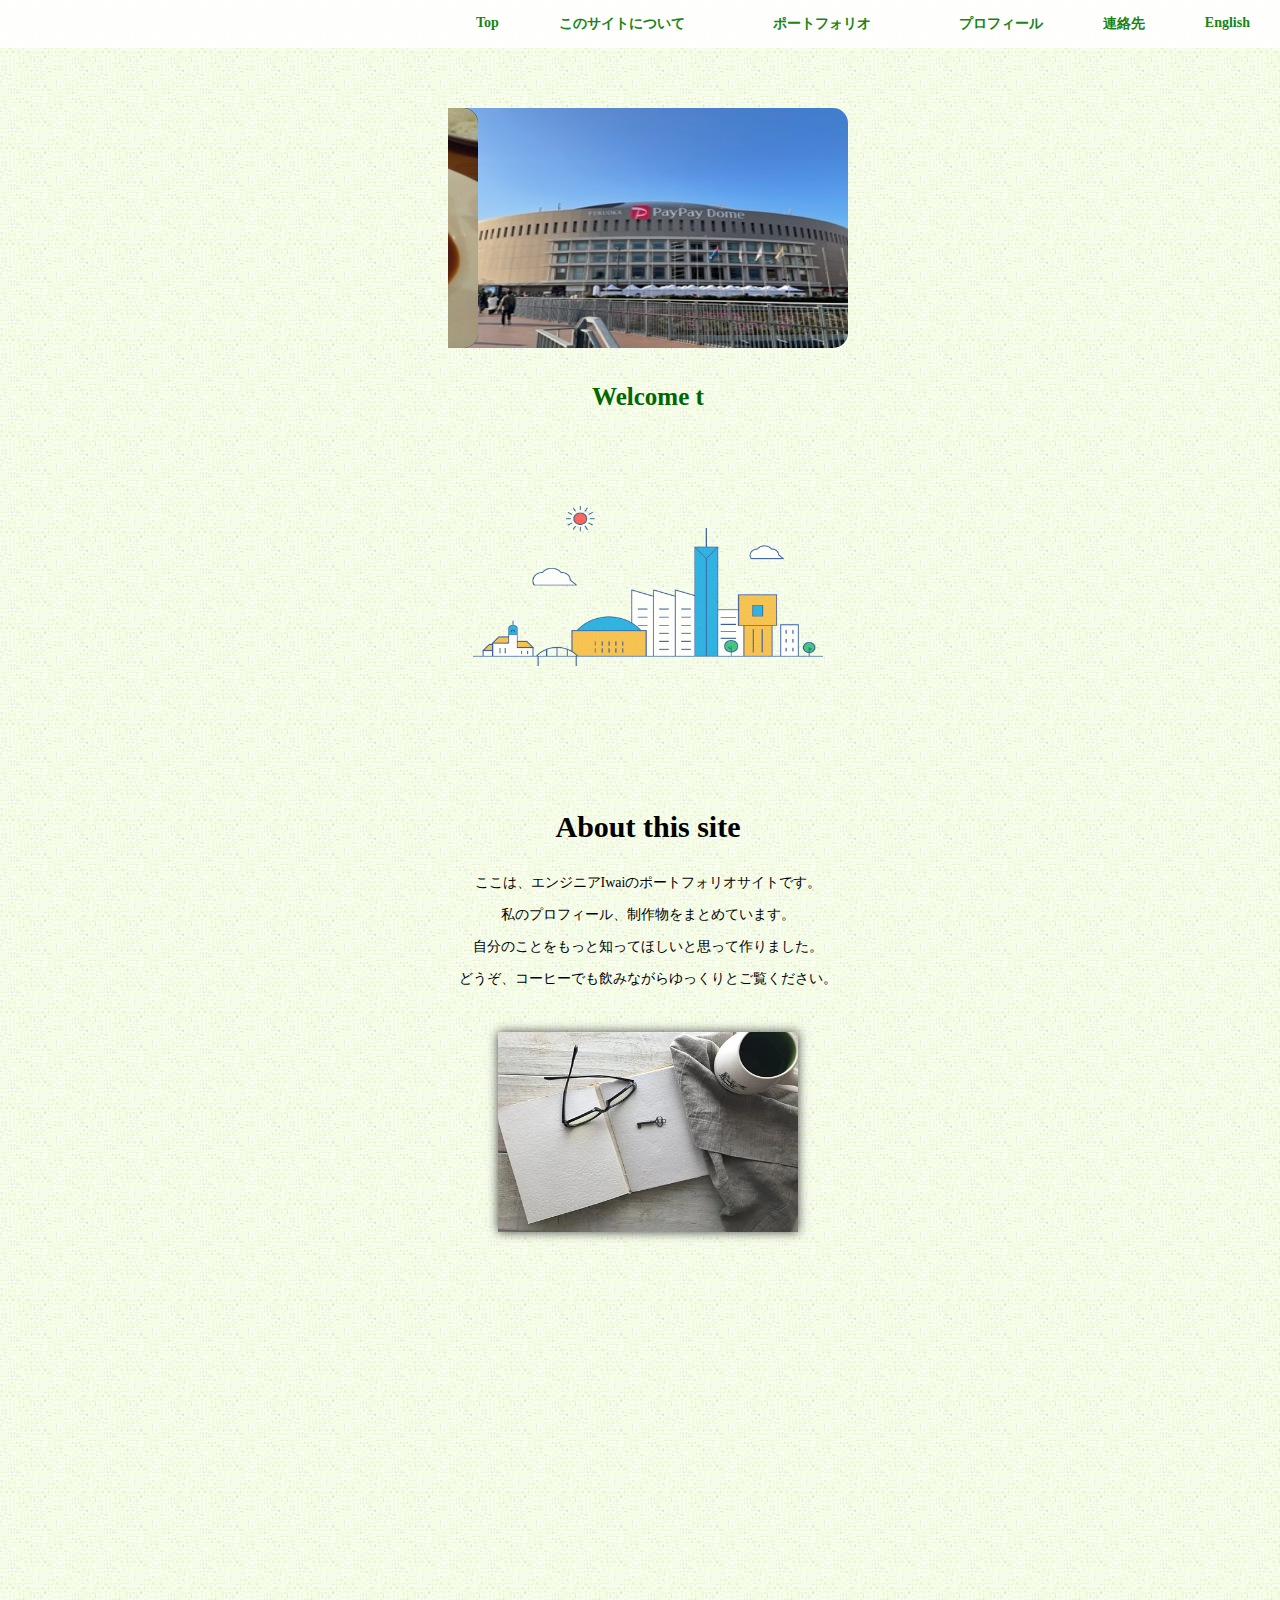
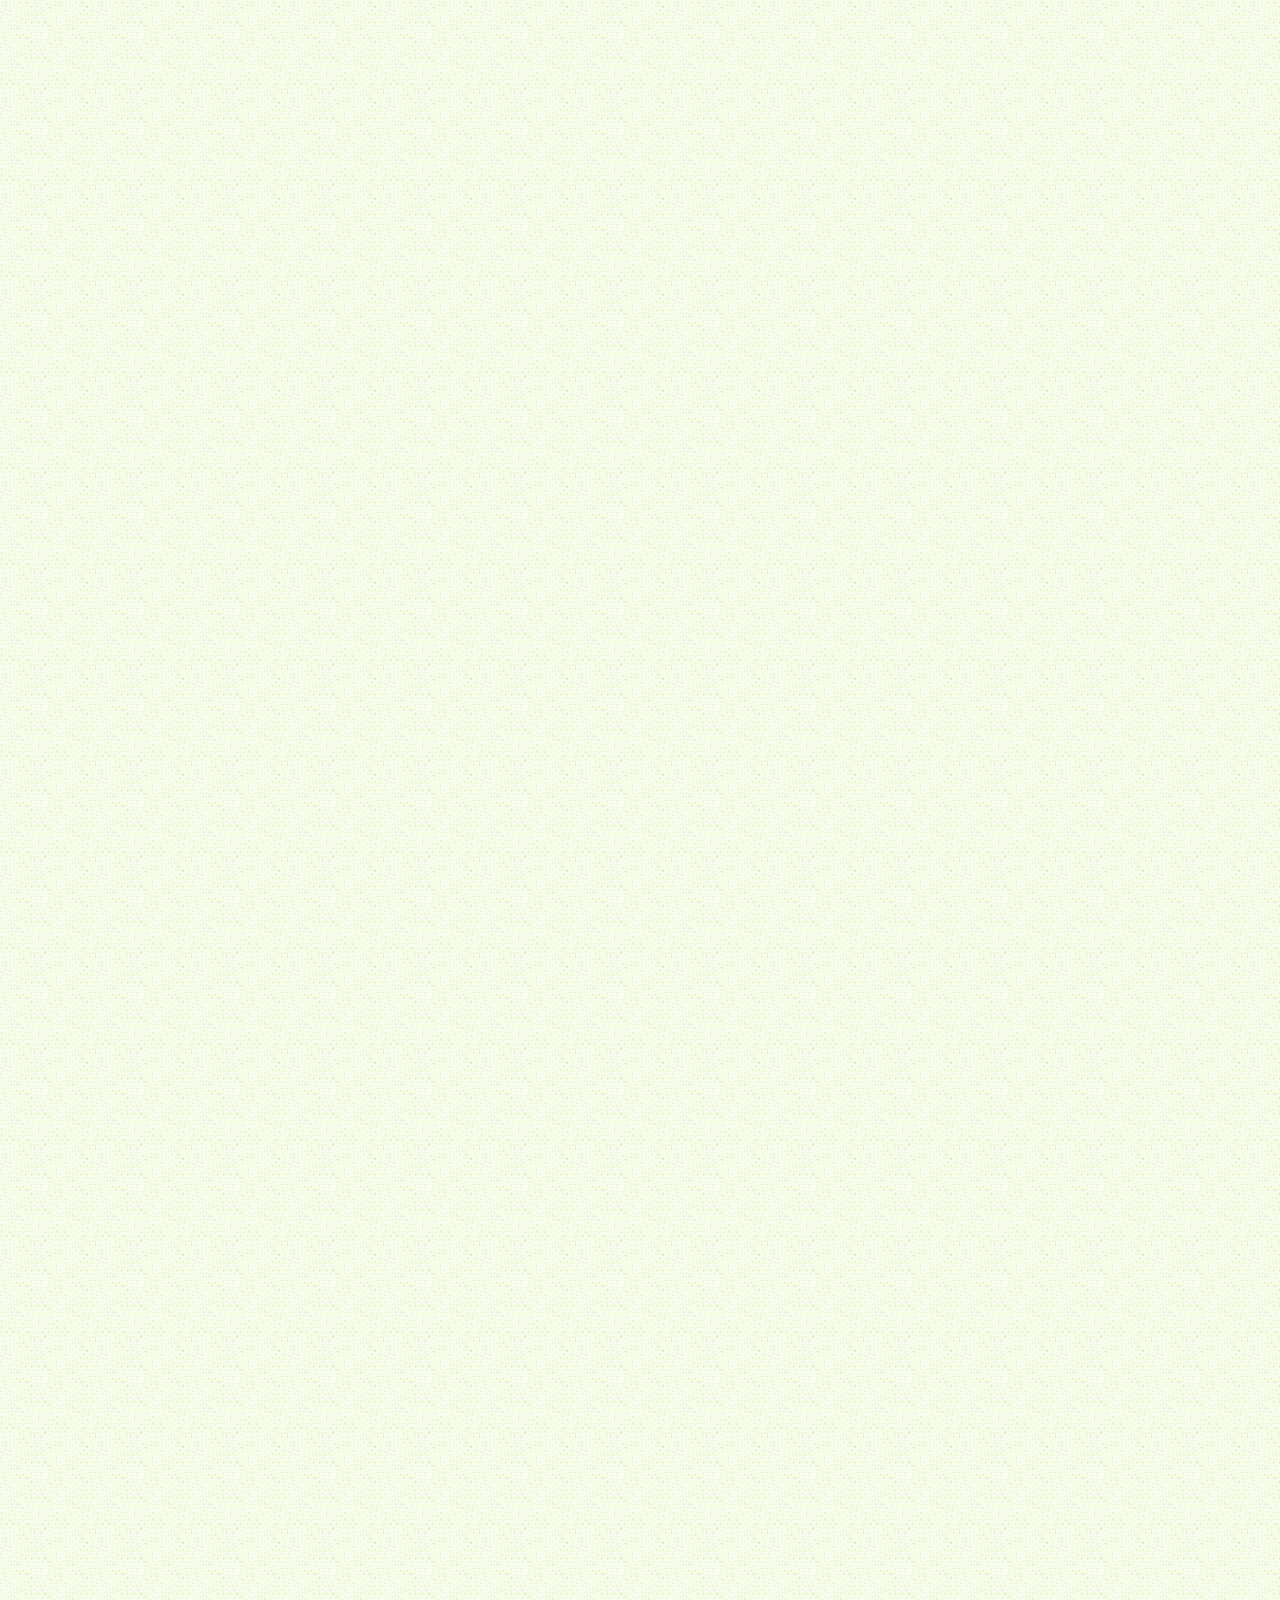
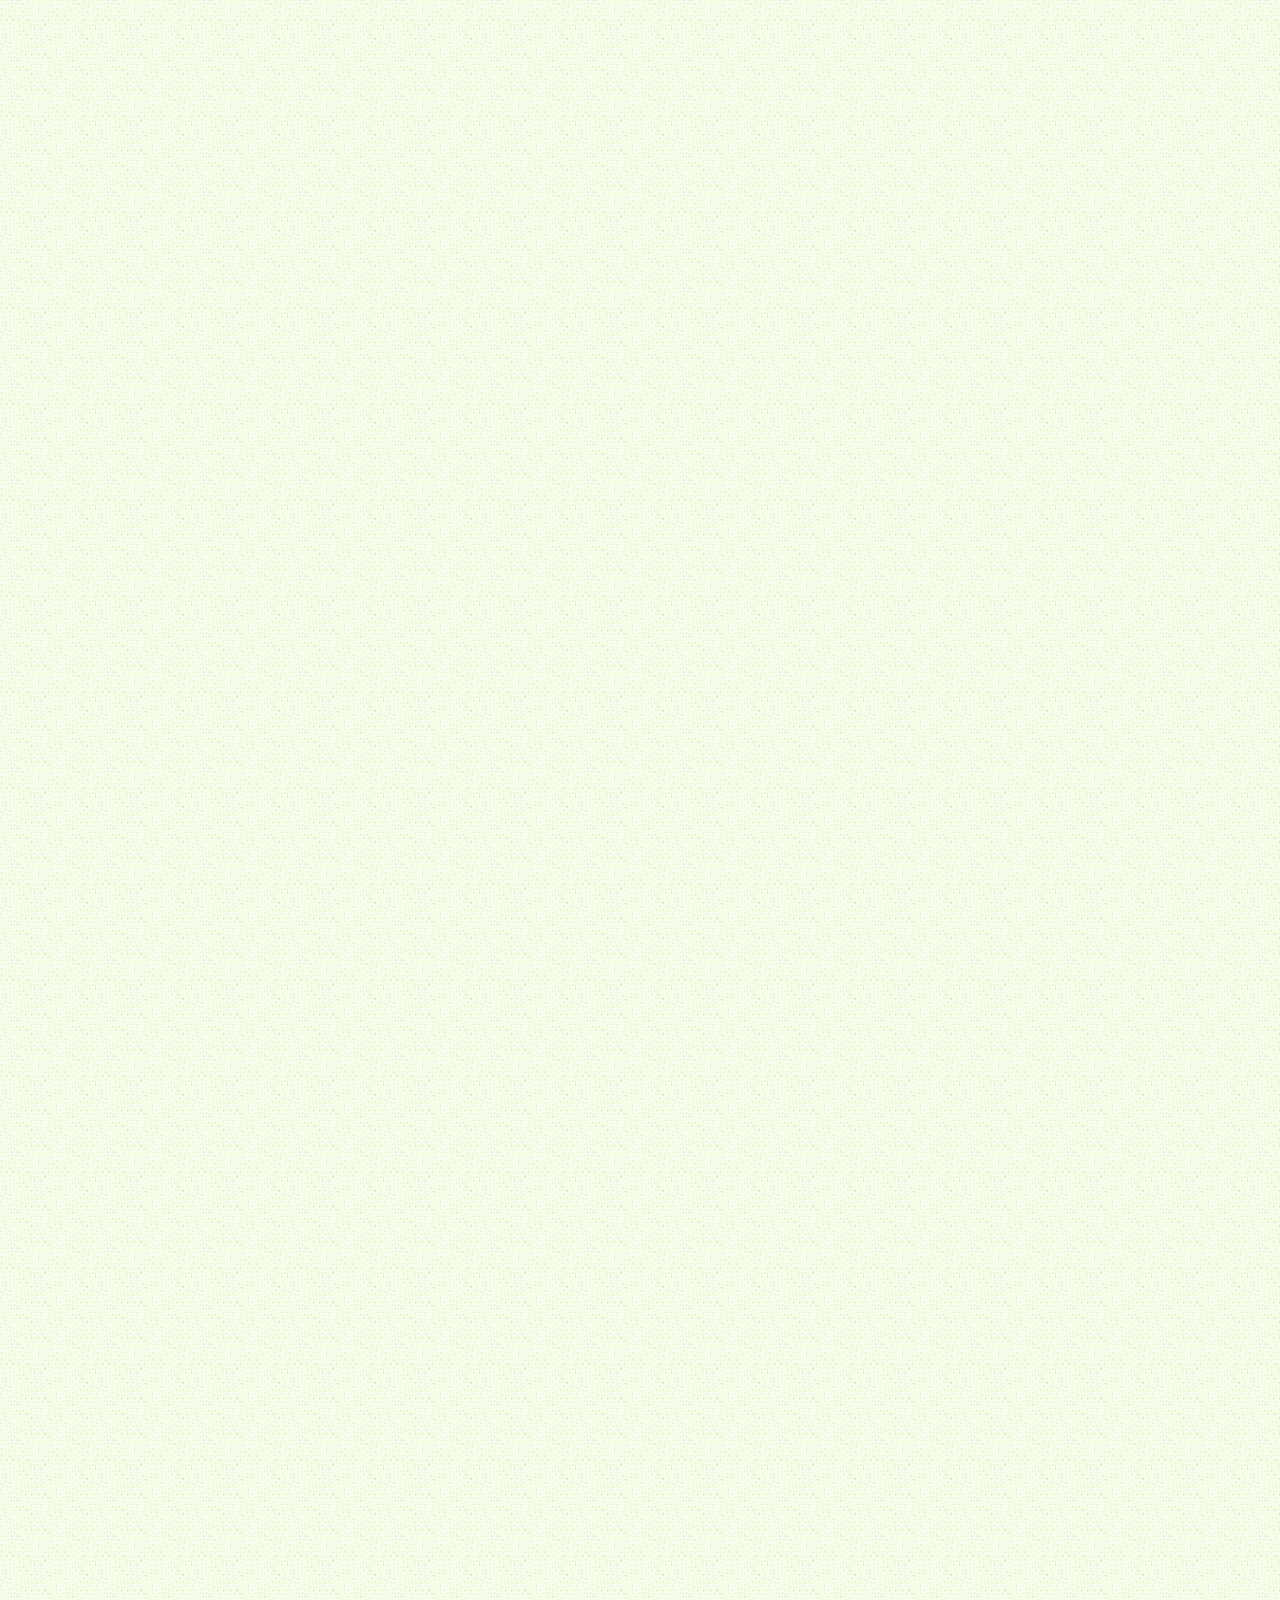
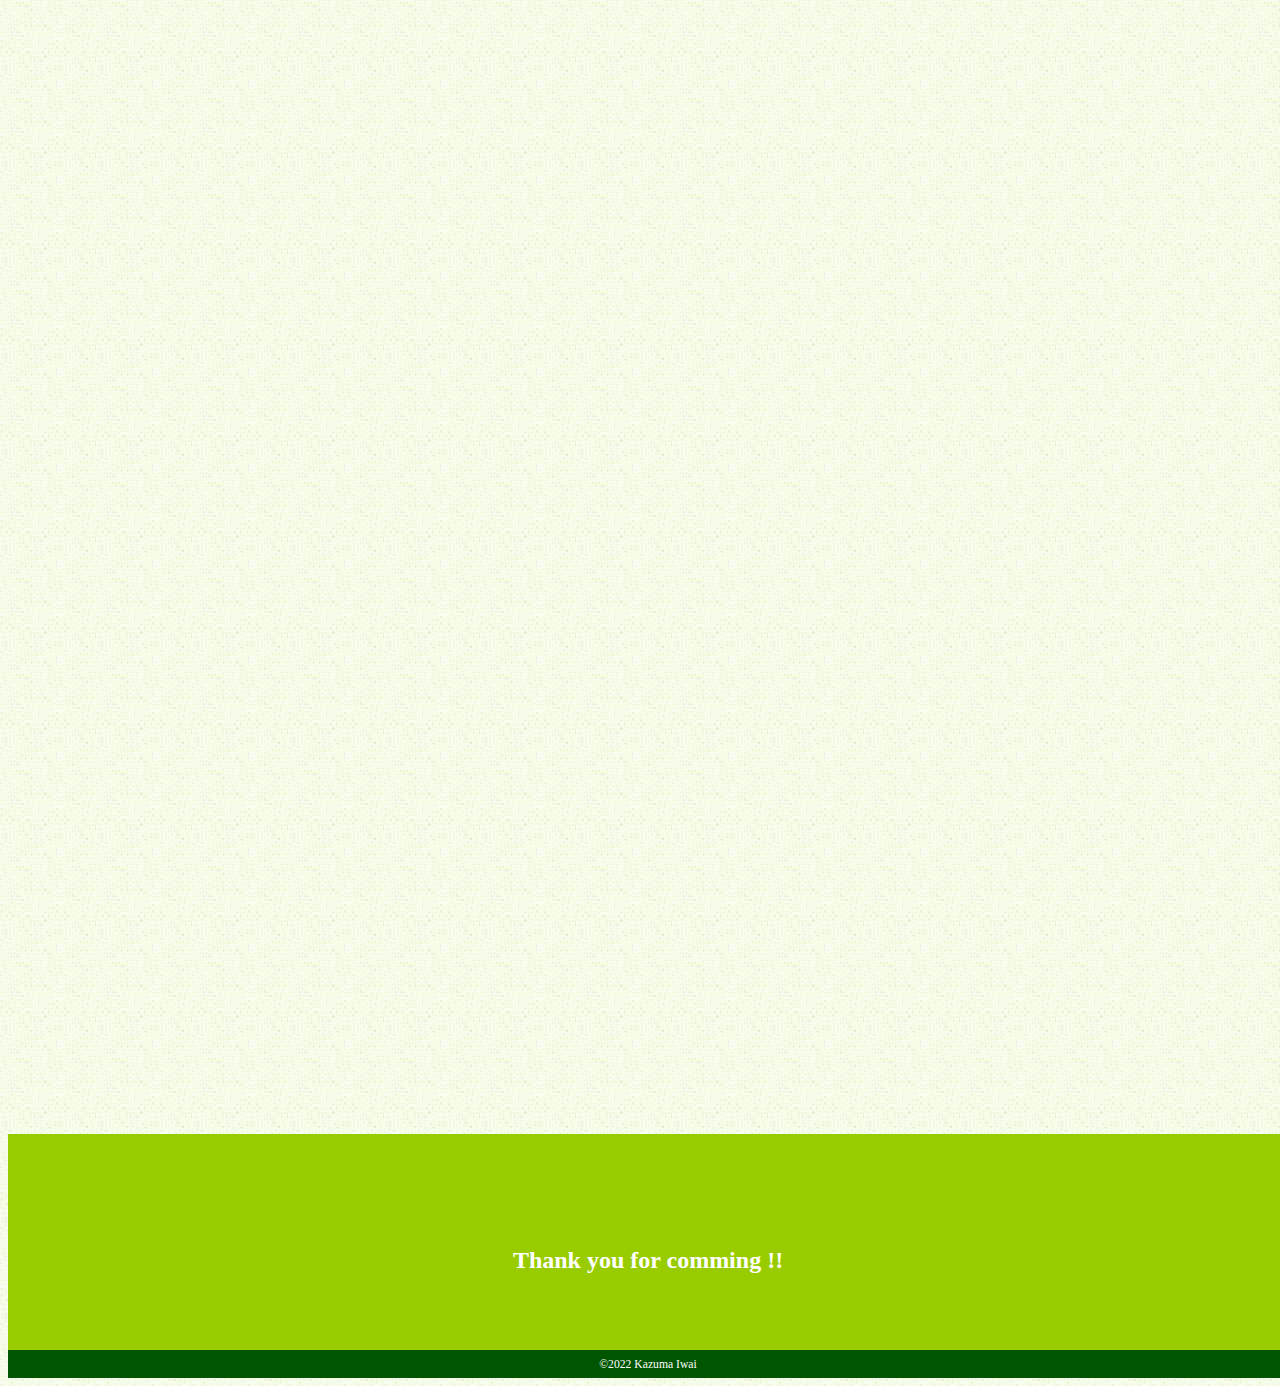
<file: index.html>
<!DOCTYPE html>
<html lang="ja">
<head>
    <meta charset="UTF-8">
    <meta name="viewport" content="width=device-width, initial-scale=1, shrink-to-fit=no">
    <title>Kazuma Iwaiのポートフォリオサイト</title>
    <link href="https://fonts.googleapis.com/icon?family=Material+Icons"
     rel="stylesheet">
    <link rel="icon" href="images/favicon_smile.png">
    <link href="https://cdn.jsdelivr.net/npm/bootstrap@5.1.3/dist/css/bootstrap.min.css" rel="stylesheet" integrity="sha384-1BmE4kWBq78iYhFldvKuhfTAU6auU8tT94WrHftjDbrCEXSU1oBoqyl2QvZ6jIW3" crossorigin="anonymous">
    <link rel="stylesheet" href="css/style.css">
</head>
<body style="background: url(images/green.jpg)">
    <!--スマホ版のナビゲーション-->
    <div class="m-menu">
        <span class="material-icons" id="open">menu</span>
    </div>
    <div class="overlay">
        <span class="material-icons" id="close">close</span>
            <ul>
                <li><a href="index.html">Top</a></li>
                <li><a href="#site">このサイトについて</a></li>
                <li><a href="#me">自分について</a></li>
                <li><a href="#works">ポートフォリオ</a></li>
                <li><a href="#skill">プログラミングのスキル</a></li>
                <li><a href="#profile">プロフィール</a></li>
                <li><a href="#hobby">趣味</a></li>
                <li><a href="#contact">連絡先</a></li>
                <li><a href="index_English.html">English</a></li>
            </ul>
    </div>
    <!--PC版のナビゲーションを作成-->
    <div class="pc-gnav">
         <ul>
            <li><a href="#">Top</a></li>
            <li>
                <a href="#site">このサイトについて</a>
                <ul>
                    <li><a href="#me">自分について</a></li>
                </ul>
            </li>
            <li>
                <a href="#works">ポートフォリオ</a>
                <ul>
                    <li><a href="#skill">プログラミングのスキル</a></li>
                </ul>
            </li>
            <li>
                <a href="#profile">プロフィール</a>
                <ul>
                    <li><a href="#hobby">趣味</a></li>
                </ul>
            </li>
            <li><a href="#contact">連絡先</a></li>
            <li><a href="index_English.html">English</a></li>
         </ul>
    </div>
    
    <div class="contents">
        <!--トップ画面の写真(福岡の街並み)-->
        <div class="wrapper">
            <div id="slider"></div>
            <div id="txt_animation">
                <h1 class="first">Welcome to My Portfolio Site !!</h1>
                <h1 class="second">I Love Fukuoka !!</h1>    
            </div>
        </div>
        
        <div class="position">
            <img src="images/fukuoka_town.jpg" alt="福岡の街のイラスト" class="town">   
            <!--このサイトについて-->
            <div id="site" class="content">
                <div id="hs">About this site</div>
                <p>ここは、エンジニアIwaiのポートフォリオサイトです。</p>
                <p>私のプロフィール、制作物をまとめています。</p>
                <p>自分のことをもっと知ってほしいと思って作りました。</p>
                <p>どうぞ、コーヒーでも飲みながらゆっくりとご覧ください。</p>
                <img src="images/coffee.jpg" alt="コーヒー" class="coffee">
            </div>
                
            <!--自分について-->
            <div id="me" class="content">
                <div class="hm">About me</div>
                <img src="images/myface.jpg" alt="自分のイメージ画像" class="myface">
                <p>愛知県名古屋市出身。南山大学法学部出身。</p>
                <p>2015年3月に卒業し、あいち福祉医療専門学校へ進学。</p>
                <p>2016年3月に精神保健福祉士の資格を取得。</p>
                <p>2016年4月より、精神科病院の相談員などに５年従事。</p>
                <p>2021年8月末に退職し、結婚を機に11月末に福岡県へ移住。</p>
                <p>前職を経験する中で、DX化の推進に興味を持つ。</p>
                <p>Webエンジニアへの転職を志す。</p>
                <p>2021年12月より侍エンジニアを受講開始。</p><br>
                <p id="git">GitHubのURLはこちらをクリック↓↓</p>
                <a href="#"><div class="box"></div></a>
            </div>
            
            <!--ポートフォリオサイトについて-->
            <div id="works" class="content">
                <div class="h">My portfolio</div>
                <p>侍エンジニア受講中に作成した成果物たちです</p>
                <p>こちらをクリック↓↓</p>
                <div id="open_2">
                    <img class="object" src="images/work.jpg" alt="制作物の画像">
                </div>
                
                <div id="mask" class="hidden"></div>
                <div id="modal" class="hidden">
                    <div id="close_2">閉じる</div>
                    <p><a href="">1. アニメーション(jQuery)</a></p>
                    <p><a href="">2. 新規ユーザー登録アプリ(PHP, MySQL)</a></p>
                    <p><a href="">3. facebookもどきのアプリ(PHP, MySQL)</a></p>
                    <p><a href="">4. 相談記録アプリ(PHP, MySQL)</a></p>
                </div>
            </div>
            
            <!--自分のスキルについて-->
            <div id="skill" class="content">
               <div class="h">My programming skills</div>
                <img src="images/skill.jpg" alt="スキルの画像" class="tech">
                <div class="container mb-3 col-sm-8">
                    <div class="row mt-3 mb-3">
                        <p>スキル一覧</p>
                        <table class="table table-bordered">
                            <tr class="table-success">
                                <th>プログラミング</th>
                                <th>使用歴</th>
                                <th>技術レベル</th>
                            </tr>
                            <tr>
                                <td>HTML/CSS</td>
                                <td>3か月</td>
                                <td class="star">★★★</td>
                            </tr>
                            <tr class="table-success">
                                <td>Javascript/jQuery</td>
                                <td>2か月</td>
                                <td class="star">★★</td>
                            </tr>
                            <tr>
                                <td>PHP</td>
                                <td>2か月</td>
                                <td class="star">★★</td>
                            </tr>
                            <tr class="table-success">
                                <td>MySQL</td>
                                <td>1か月</td>
                                <td class="star">★</td>
                            </tr>
                            <tr>
                                <td>Bootstrap</td>
                                <td>1か月</td>
                                <td class="star">★</td>
                            </tr>
                        </table>
                    </div>
                    <div class="row mt-5">
                        <p>スキルの見方</p>
                        <table class="table table-bordered">
                            <tr class="table-success">
                                <th>星の数</th>
                                <th>説明</th>
                            </tr>
                            <tr>
                                <td class="star">★</td>
                                <td>基礎構文は学習済み</td>
                            </tr>
                            <tr class="table-success">
                                <td class="star">★★</td>
                                <td>基礎構文を応用して簡単なサンプルプログラムを実装できる</td>
                            </tr>
                            <tr>
                                <td class="star">★★★</td>
                                <td>この技術を用いてオリジナルアプリを構築できる</td>
                            </tr>
                            <tr class="table-success">
                                <td class="star">★★★★</td>
                                <td>実務でこの技術を使った経験がある</td>
                            </tr>
                            <tr>
                                <td class="star">★★★★★</td>
                                <td>この技術に関して他人に指導できる</td>
                            </tr>
                        </table>
                    </div>
                </div>
            </div>
            
            <!--プロフィールについて-->
            <div id="profile" class="content">
                <div class="h">My Profile</div>
                <img src="images/road.jpg" alt="道の画像" class="road">
                <div class="container mb-3 col-sm-9">
                    <div class="row">
                        <table class="table table-bordered">
                            <tr class="table-success">
                                <th class="col-sm-3">年表</th>
                                <th>エピソード</th>
                            </tr>
                            <tr>
                                <td>1992.8</td>
                                <td>愛知県名古屋市で出生。</td>
                                
                            </tr>
                            <tr class="table-success">
                                <td>
                                    1999.4~<br>
                                    小学校時代
                                </td>
                                <td>祖母の影響で民謡を習う。ポケモンが大好きだった。</td>
                            </tr>
                            <tr>
                                <td>
                                    2005.4~<br>
                                    中学時代
                                </td>
                                <td>声変わりをきっかけに合唱にハマる。</td>
                            </tr>
                            <tr class="table-success">
                                <td>
                                    2008.4~<br>
                                    高校時代
                                </td>
                                <td>
                                    大学進学のため、勉強漬の毎日。自転車通学で、毎日往復約26キロ移動。<br>
                                    太ももが競輪選手のようになる。
                                </td>
                            </tr>
                            <tr>
                                <td>
                                    2011.4~<br>
                                    大学時代
                                </td>
                                <td>
                                    サークルでゴスペルを練習する毎日。<br>
                                    大学4年の時、ある精神科医との出会いを機に、精神保健福祉士を志す。
                                </td>
                            </tr>
                            <tr class="table-success">
                                <td>
                                    2015.4~<br>
                                    専門学校時代
                                </td>
                                <td>精神保健福祉士取得のため、勉強や実習に明け暮れる。<br>
                                    病院の患者さんたちの現状に衝撃を受ける。
                                </td>
                            </tr>
                            <tr>
                                <td>
                                    2016.4~<br>
                                    就職
                                </td>
                                <td>精神科病院で勤務。うつ病や統合失調症など様々な患者と向き合う毎日。</td>
                            </tr>
                            <tr class="table-success">
                                <td>
                                    2020.6~<br>
                                    転職
                                </td>
                                <td>
                                    地域活動支援センターで、指導員として勤務。<br>
                                    利用者の障害特性を配慮しながら、余暇の場所づくりを研究する毎日。
                                </td>
                            </tr>
                            <tr>
                                <td>2021.8<br>
                                    退職
                                </td>
                                <td>
                                    医療福祉業界を経験してきた中で、DX化を推進する仕事に興味を持つ。<br>
                                    Webエンジニアへの転職を決意。
                                </td>
                            </tr>
                            <tr class="table-success">
                                <td>2021.12~</td>
                                <td>侍エンジニア塾を受講開始。</td>
                            </tr>
                        </table>
                    </div>
                </div>
            </div>
            
            <!--自分の趣味について-->
            <div id="hobby" class="content">
                <div class="h">My hobby</div>
                <div id="fadein_fadeout">
                    <img src="images/cook0.jpg" alt="一番目の料理の写真">
                </div>
                
                <p>趣味は料理です。妻と一緒にたくさん作っています。</p>
                <p>得意料理は、炊き込みご飯、餃子などです。</p>
                <p>食の健康を意識するようになり、スローフードに興味を持ちました。</p>
            </div>
            
            <!--連絡先-->
            <div id="contact" class="content">
                <div class="hw">Contact</div>
                <img src="images/mail.jpg" alt="メールの画像" class="mail">
                <p>最後までご覧いただきありがとうございました。</p>
                <p>このサイトを通して、私のことを少しでも知っていただけたのならうれしく思います。</p>
                <p>もし、このサイトや私について何かコメントがありましたら、下記のフォームをご利用ください。</p>
                <!--エラーメッセージ-->
                <div id="message"></div>
                <!--入力フォーム-->
                <form action="" method>
                    Name: <input type="text" name="name" placeholder="田中  太郎"/><br><br>
                    Email: <input type="email" name="email" placeholder="sample@gmail.com">
                    <p>Comment</p>
                    <textarea name="comment" id="comment" cols="30" rows="10"></textarea><br>
                    <button type="button" id="btn">Send</button>
                </form>
            </div>
            <!--クリックしたらTop画面に戻る-->
            <div id="back">
                <a href="index.html"><span class="material-icons">arrow_circle_up</span></a>
                <p>Thank you for comming !!</p>
            </div>
            <!--フッタータグ-->
            <footer>
                <small>©2022 Kazuma Iwai</small>
            </footer>
        </div>
    </div>
    
    
    <script src="https://code.jquery.com/jquery-3.3.1.min.js"></script>
    <script src="https://cdn.jsdelivr.net/npm/bootstrap@5.1.3/dist/js/bootstrap.bundle.min.js" integrity="sha384-ka7Sk0Gln4gmtz2MlQnikT1wXgYsOg+OMhuP+IlRH9sENBO0LRn5q+8nbTov4+1p" crossorigin="anonymous"></script>
    <script src="js/script.js"></script>
</body>
</html>
</file>
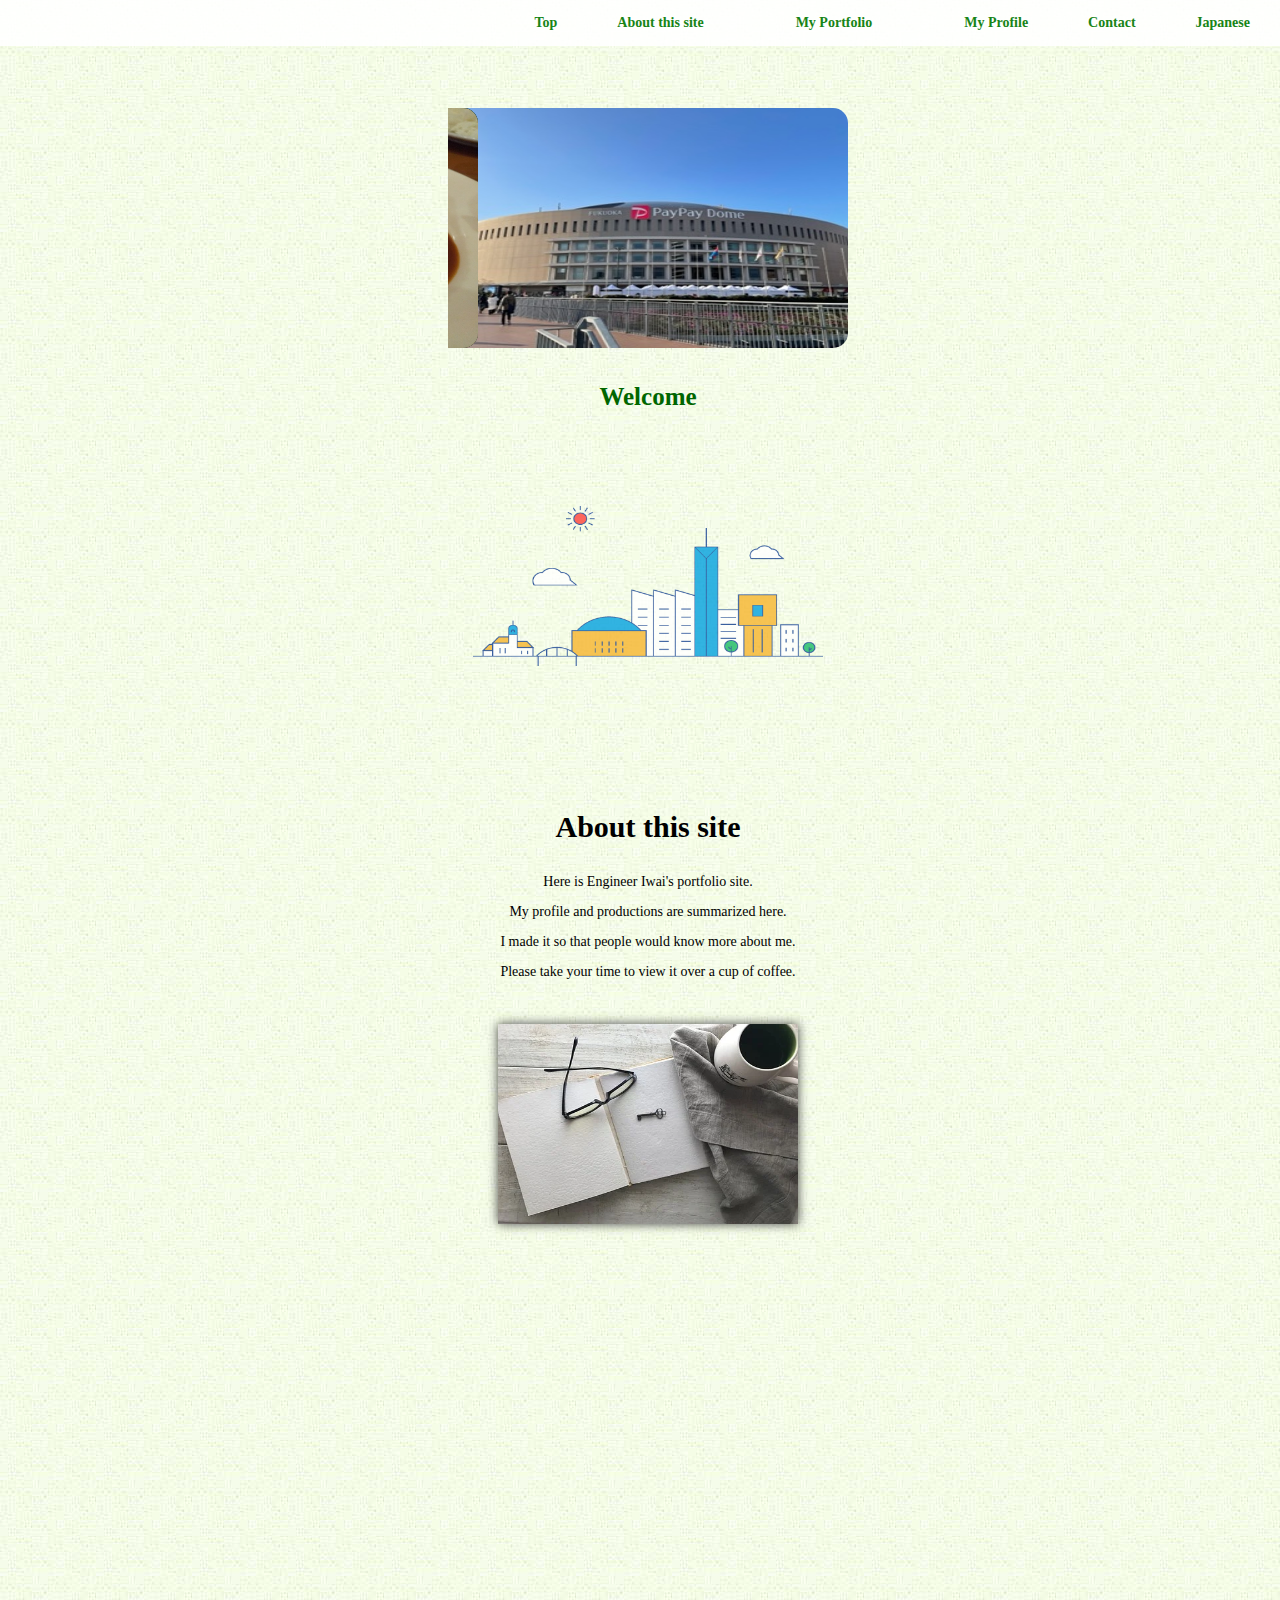
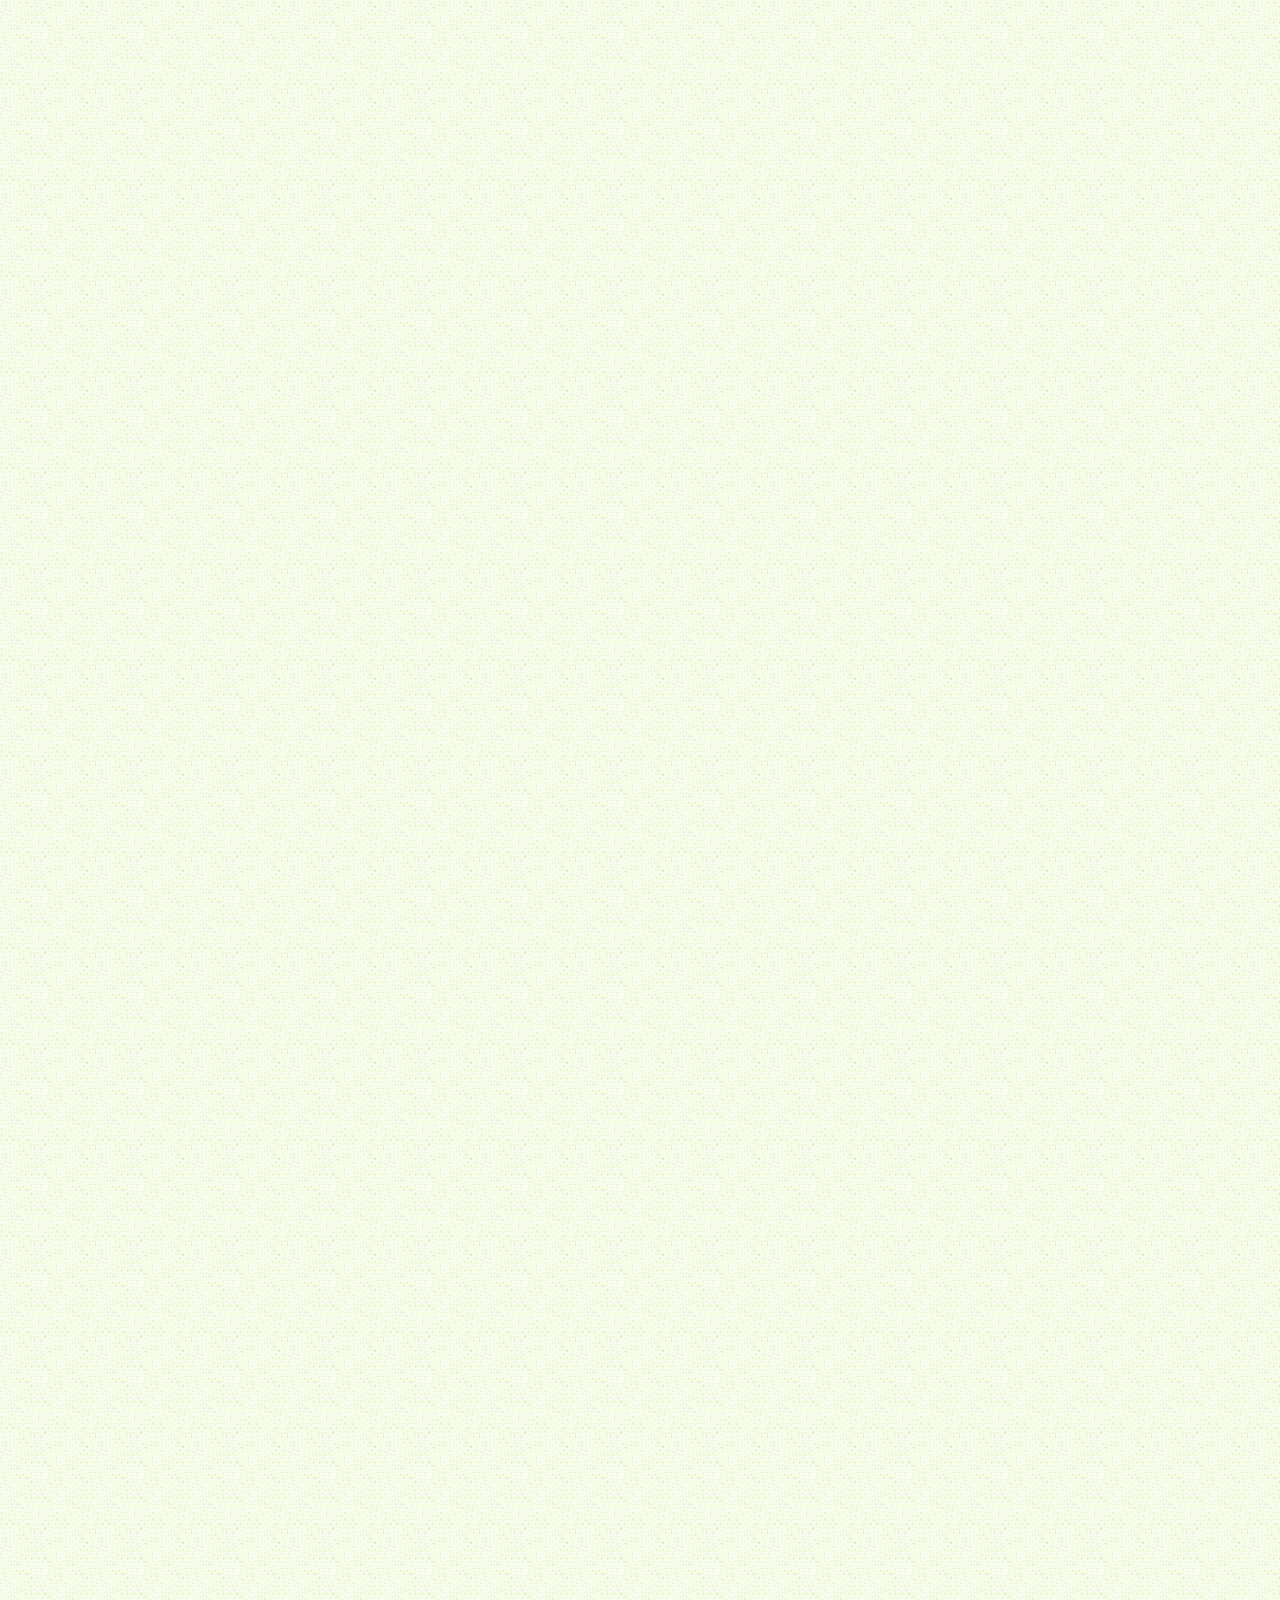
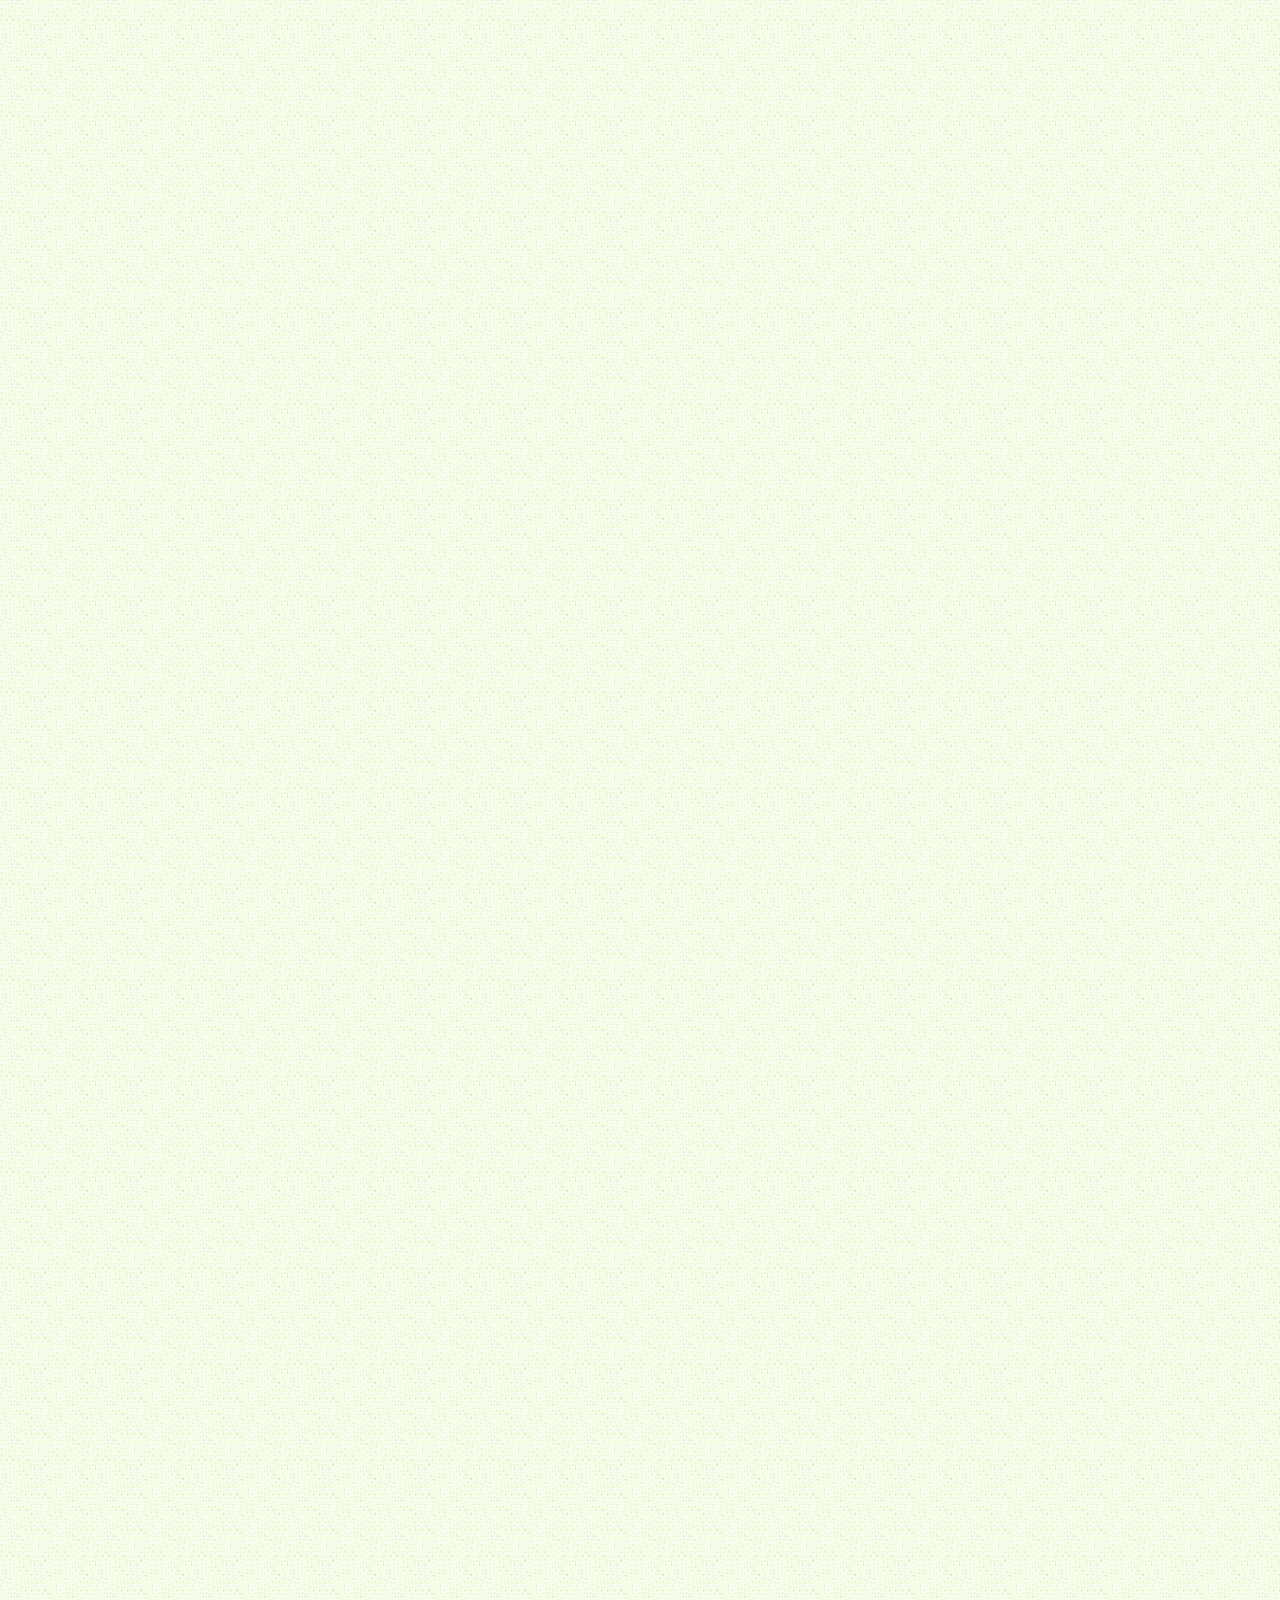
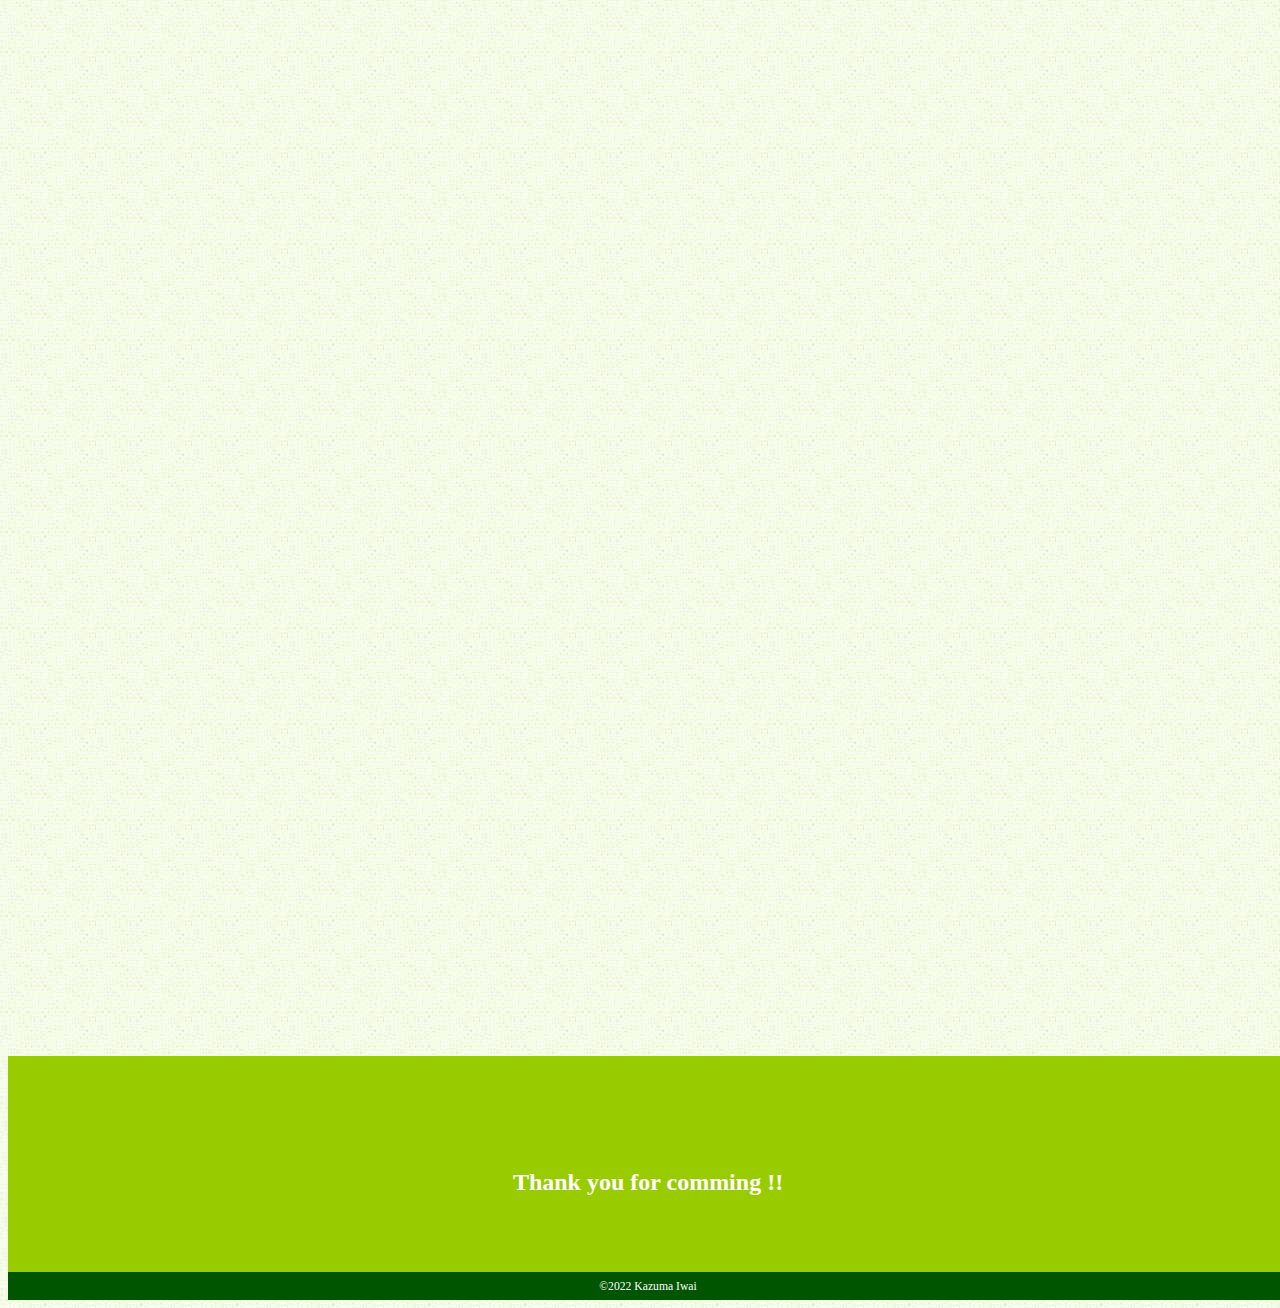
<file: index_English.html>
<!DOCTYPE html>
<html lang="en">
<head>
    <meta charset="UTF-8">
    <meta name="viewport" content="width=device-width, initial-scale=1, shrink-to-fit=no">
    <title>Kazuma Iwai</title>
    <link href="https://fonts.googleapis.com/icon?family=Material+Icons"
     rel="stylesheet">
    <link rel="icon" href="images/favicon_smile.png">
    <link href="https://cdn.jsdelivr.net/npm/bootstrap@5.1.3/dist/css/bootstrap.min.css" rel="stylesheet" integrity="sha384-1BmE4kWBq78iYhFldvKuhfTAU6auU8tT94WrHftjDbrCEXSU1oBoqyl2QvZ6jIW3" crossorigin="anonymous">
    <link rel="stylesheet" href="css/style.css">
</head>
<body style="background: url(images/green.jpg)">
    <!--smartphone menu-->
    <div class="m-menu">
        <span class="material-icons" id="open">menu</span>
    </div>
    <div class="overlay">
        <span class="material-icons" id="close">close</span>
            <ul>
                <li><a href="index.html">Top</a></li>
                <li><a href="#site">About this site</a></li>
                <li><a href="#me">About me</a></li>
                <li><a href="#works">My portfolio</a></li>
                <li><a href="#skill">My programming skills</a></li>
                <li><a href="#profile">My Profile</a></li>
                <li><a href="#hobby">My hobby</a></li>
                <li><a href="#contact">Contact</a></li>
                <li><a href="index.html">Japanese</a></li>
            </ul>
    </div>
    <!--PC menu-->
    <div class="pc-gnav">
         <ul>
            <li><a href="#">Top</a></li>
            <li>
                <a href="#site">About this site</a>
                <ul>
                    <li><a href="#me">About this site</a></li>
                </ul>
            </li>
            <li>
                <a href="#works">My Portfolio</a>
                <ul>
                    <li><a href="#skill">My programming skills</a></li>
                </ul>
            </li>
            <li>
                <a href="#profile">My Profile</a>
                <ul>
                    <li><a href="#hobby">My hobby</a></li>
                </ul>
            </li>
            <li><a href="#contact">Contact</a></li>
            <li><a href="index.html">Japanese</a></li>
         </ul>
    </div>
    
    <div class="contents">
        <!--Top screen (Scenery of Fukuoka)-->
        <div class="wrapper">
            <div id="slider"></div>
            <div id="txt_animation">
                <h1 class="first">Welcome to My Portfolio Site !!</h1>
                <h1 class="second">I Love Fukuoka !!</h1>    
            </div>
        </div>
        
        <div class="position">
            <img src="images/fukuoka_town.jpg" alt="Clip art of city of Fukuoka" class="town">   
            <!--About this site-->
            <div id="site" class="content">
                <div id="hs">About this site</div>
                <p>Here is Engineer Iwai's portfolio site.</p>
                <p>My profile and productions are summarized here.</p>
                <p>I made it so that people would know more about me.</p>
                <p>Please take your time to view it over a cup of coffee.</p>
                <img src="images/coffee.jpg" alt="Coffee Image" class="coffee">
            </div>
                
            <!--About me-->
            <div id="me" class="content">
                <div class="hm">About me</div>
                <img src="images/myface.jpg" alt="My face" class="myface">
                <p>I am from Nagoya City, Aichi Prefecture.</p>
                <p>I am a graduate of Nanzan University, Faculty of Law.</p>
                <p>I graduated from university in March 2015 and went on to Aichi College of Social Welfare and Medical Care.</p>
                <p>I became a licensed mental health professional in March 2016.</p>
                <p>Since April 2016, I have worked for about 5 years as a consultant and other positions in psychiatric hospitals.</p>
                <p>I retired at the end of August 2021 and moved to Fukuoka Prefecture at the end of November after getting married.</p>
                <p>During my previous work experience, I became interested in promoting digitalization.</p>
                <p>I wanted to change my career to become a web engineer.</p>
                <p>I began attending the Samurai Engineer School in December 2021.</p><br>
                <p id="git">Click here for my GitHub URL↓↓</p>
                <a href="#"><div class="box"></div></a>
            </div>
            
            <!--My portfolio-->
            <div id="works" class="content">
                <div class="h">My portfolio</div>
                <p>Here are some of the products I created while attending the Samurai Engineer School !!</p>
                <p>Click here↓↓</p>
                <div id="open_2">
                    <img class="object" src="images/work.jpg" alt="Images of productions">
                </div>
                
                <div id="mask" class="hidden"></div>
                <div id="modal" class="hidden">
                    <div id="close_2">Close</div>
                    <p><a href="">1. Animation (jQuery)</a></p>
                    <p><a href="">2. New user registration application (PHP, MySQL)</a></p>
                    <p><a href="">3. Facebook-like application<br>(PHP, MySQL)</a></p>
                    <p><a href="">4. Consultation record application<br>(PHP, MySQL)</a></p>
                </div>
            </div>
            
            <!--My programming skills-->
            <div id="skill" class="content">
               <div class="h">My programming skills</div>
                <img src="images/skill.jpg" alt="Images of Skills" class="tech">
                <div class="container mb-3 col-sm-8">
                    <div class="row mt-3 mb-3">
                        <p>Skill List</p>
                        <table class="table table-bordered">
                            <tr class="table-success">
                                <th>Programming Language</th>
                                <th>History of use</th>
                                <th>Technical level</th>
                            </tr>
                            <tr>
                                <td>HTML/CSS</td>
                                <td>4 months</td>
                                <td class="star">★★★</td>
                            </tr>
                            <tr class="table-success">
                                <td>Javascript/jQuery</td>
                                <td>2 months</td>
                                <td class="star">★★</td>
                            </tr>
                            <tr>
                                <td>PHP</td>
                                <td>2 months</td>
                                <td class="star">★★</td>
                            </tr>
                            <tr class="table-success">
                                <td>MySQL</td>
                                <td>1 month</td>
                                <td class="star">★</td>
                            </tr>
                            <tr>
                                <td>Bootstrap</td>
                                <td>1 month</td>
                                <td class="star">★</td>
                            </tr>
                        </table>
                    </div>
                    <div class="row mt-5">
                        <p>How to see skills</p>
                        <table class="table table-bordered">
                            <tr class="table-success">
                                <th>Number of stars</th>
                                <th>Description</th>
                            </tr>
                            <tr>
                                <td class="star">★</td>
                                <td>Basic syntax has been learned.</td>
                            </tr>
                            <tr class="table-success">
                                <td class="star">★★</td>
                                <td>Can apply basic syntax to implement simple sample programs.</td>
                            </tr>
                            <tr>
                                <td class="star">★★★</td>
                                <td>Original applications can be built using this technology.</td>
                            </tr>
                            <tr class="table-success">
                                <td class="star">★★★★</td>
                                <td>I have experience using this technology in practice.</td>
                            </tr>
                            <tr>
                                <td class="star">★★★★★</td>
                                <td>Can instruct others on this technique.</td>
                            </tr>
                        </table>
                    </div>
                </div>
            </div>
            
            <!--My profile-->
            <div id="profile" class="content">
                <div class="h">My Profile</div>
                <img src="images/road.jpg" alt="Images of the Road" class="road">
                <div class="container mb-3 col-sm-9">
                    <div class="row">
                        <table class="table table-bordered">
                            <tr class="table-success">
                                <th class="col-sm-3">Chronology</th>
                                <th>Episode</th>
                            </tr>
                            <tr>
                                <td>1992.8</td>
                                <td>Born in Nagoya, Aichi, Japan.</td>
                                
                            </tr>
                            <tr class="table-success">
                                <td>
                                    1999.4~<br>
                                    Elementary school days
                                </td>
                                <td>I learned folk songs under the influence of my grandmother. Loved Pokemon.</td>
                            </tr>
                            <tr>
                                <td>
                                    2005.4~<br>
                                    Junior high school days
                                </td>
                                <td>I started choral singing when my voice changed.</td>
                            </tr>
                            <tr class="table-success">
                                <td>
                                    2008.4~<br>
                                    High school days
                                </td>
                                <td>
                                    I was immersed in studying every day to prepare for college. I commuted to school by bicycle, traveling about 26 kilometers round trip every day.<br>
                                    My own thighs became as big as those of a bicycle racer.
                                </td>
                            </tr>
                            <tr>
                                <td>
                                    2011.4~<br>
                                    College days
                                </td>
                                <td>
                                    I practiced gospel music every day in my circle.<br>
                                    I decided to become a mental health worker during my senior year of college after an encounter with a psychiatrist.
                                </td>
                            </tr>
                            <tr class="table-success">
                                <td>
                                    2015.4~<br>
                                    Technical school days
                                </td>
                                <td>I spent a lot of time studying and practicing to obtain my mental health certification.<br>
                                    I was shocked by the current situation of the patients at the hospital where I did my internship.
                                </td>
                            </tr>
                            <tr>
                                <td>
                                    2016.4~<br>
                                    Finding employment
                                </td>
                                <td>I worked in a psychiatric hospital. Every day I had to deal with a variety of patients, including depression and schizophrenia.</td>
                            </tr>
                            <tr class="table-success">
                                <td>
                                    2020.6~<br>
                                    Change of occupation
                                </td>
                                <td>
                                    I worked as an instructor at a community activity support center for the mentally disabled.<br>
                                    I spent my days researching how to create places for leisure time while taking into consideration the characteristics of the users' disabilities.
                                </td>
                            </tr>
                            <tr>
                                <td>2021.8<br>
                                    Retirement
                                </td>
                                <td>
                                    My experience in the health and welfare industry has piqued my interest in working to promote digitalization.<br>
                                    I decided to change my career to become a web engineer.
                                </td>
                            </tr>
                            <tr class="table-success">
                                <td>2021.12~</td>
                                <td>I started attending the Samurai Engineer School.</td>
                            </tr>
                        </table>
                    </div>
                </div>
            </div>
            
            <!--My hobby-->
            <div id="hobby" class="content">
                <div class="h">My hobby</div>
                <div id="fadein_fadeout">
                    <img src="images/cook0.jpg" alt="Photo of the first dish">
                </div>
                
                <p>My hobby is cooking. I cook a lot with my wife.</p>
                <p>My specialties include takikomi gohan and gyoza.</p>
                <p>I became interested in slow food as I became more conscious of my food health.</p>
            </div>
            
            <!--Contact-->
            <div id="contact" class="content">
                <div class="hw">Contact</div>
                <img src="images/mail.jpg" alt="メールの画像" class="mail">
                <p>Thank you for taking the time to read this to the end.</p>
                <p>I am happy that you have learned a little about me through this site.</p>
                <p>If you have any comments about this site or me, please use the form below.</p>
                
                <!--Error message-->
                <div id="message"></div>
                <!--Input form-->
                <form action="" method="">
                    Name: <input type="text" name="name" placeholder="Taro Tanaka"/><br><br>
                    Email: <input type="email" name="email" placeholder="sample@gmail.com">
                    <p>Comment</p>
                    <textarea name="comment" id="comment" cols="30" rows="10"></textarea><br>
                    <button type="button" id="btn">Send</button>
                </form>
            </div>
            
            <!--Return to the top screen.-->
            <div id="back">
                <a href="index.html"><span class="material-icons">arrow_circle_up</span></a>
                <p>Thank you for comming !!</p>
            </div>
            <!--Footer-->
            <footer>
                <small>©2022 Kazuma Iwai</small>
            </footer>
        </div>
    </div>

    <script src="https://code.jquery.com/jquery-3.3.1.min.js"></script>
    <script src="https://cdn.jsdelivr.net/npm/bootstrap@5.1.3/dist/js/bootstrap.bundle.min.js" integrity="sha384-ka7Sk0Gln4gmtz2MlQnikT1wXgYsOg+OMhuP+IlRH9sENBO0LRn5q+8nbTov4+1p" crossorigin="anonymous"></script>
    <script src="js/script_English.js"></script>
</body>
</html>
</file>
<file: css/style.css>
@charset "utf-8";

/*-------------------  common -------------------*/

html {
  width: 100vw;
}
body {
	font-family: cursive;
	width: 100vw;
	font-size: 14px;
}


/*------------------- スマホ版でのメニュー表示 ----------------*/
@media(max-width:500px) {
  .pc-gnav{
    display: none;
  }
  
  .m-menu {
    position: fixed;
    padding: 0 10px;
    font-size: 32px;
    line-height: 30px;
    cursor: pointer;
    top: 0px;
    left: 0px;
    background: #fff;
    outline: 1px solid black;
    z-index: 100;
  }

  .m-menu #open.hide {
    opacity: 0;
  }
  
  .overlay {
    position: fixed;
    top: 0;
    right: 0;
    left: 0;
    bottom: 0;
    background-color: rgba(255, 255, 255, 0.9);
    text-align: center;
    opacity: 0;
    pointer-events: none;
    transition: opacity 0.5s;
    z-index: 100;
  }
  
  .overlay.show{
    opacity: 1;
    pointer-events: auto;
    width: 100vw;
  }
  
  .overlay m-menu {
    padding: 5px 5px;
  }
  
  .overlay #close {
    position: absolute;
    top: 0px;
    left: 6px;
    font-size: 32px;
    cursor: pointer;
  }
  
  .overlay ul {
    list-style-type: none;
    font-weight: bold;
    margin: 0;
    padding: 0;
    width: 100%;
    margin-top: 85px;
  }
  
  .overlay li {
    margin-top: 24px;
    padding: 5px;
    opacity: 0;
    transform: translateY(16px);
    transition: opacity 0.3s, transform 0.3s;
    text-align: center;
  }
  
  .overlay.show li {
    opacity: 1;
    transform: none;
  }
  
  .overlay ul li a {
    text-decoration: none;
    color: #007700;
  }

  .overlay a:hover {
    border-bottom: solid 2px #007700;
  }
  
  
  .gnav2 li li ul {
    overflow: hidden ;
    transition: 0.5s;
  }
  
  .gnavav2 li li link:hover > li > a {
    overflow: visible;
    margin: 0;
  }
}

/* --------------PC版画面でのメニュー表示 ------------*/
@media (min-width:501px){
  .m-menu{
    display: none;
  }
  
  .overlay {
    display: none;
  }
  
  .pc-gnav {
    display: flex;
    position: fixed;
    justify-content: flex-end;
    text-align: center;
    width: 100%;
    top: 0;
    left: 0;
    background-color: #fff;
    opacity: 0.9;
    z-index: 100;
  }
  
  .pc-gnav ul {
    display: flex;
    margin: 0;
    padding: 0;
    list-style-type: none;
  }
  
  .pc-gnav li ul {
    flex-direction: column !important;
    height: 0;
  }
  
  .pc-gnav a {
    display: block;
    margin: 0 auto;
    padding: 15px 30px;
    white-space: nowrap;
    text-decoration: none;
    font-weight: bold;
    background: #fff;
    color: #007700;
    
  }
  
  .pc-gnav a:hover {
    background: #007700;
    color: #fff;
    text-decoration: none;
  }
  
/* pc版ドロップダウンメニュー */
  
  .pc-gnav li li {
    height: 60px;
    overflow: hidden;
    transition: 0.5s;
    background: #EEEEEE !important;
    box-shadow: 0 0 3px #444444;
  }
  
  .pc-gnav li:hover > ul > li{
    background: white;
    overflow: visible;
  }

}

/*---------- Top画面のスライドアニメーション -----------*/
div #wrapper {
  text-align: center;
  width: 500px;
}

div #slider {
  width: 400px;
  height: 240px;
  margin: 0 auto;
}

div #slider {
  position: relative;
  overflow: hidden;
}

#slider img {
  position: absolute;
  top: 0;
  border: 0;
  width: 400px;
  height: 240px;
  border-radius: 15px;
}

/*---------- Top画面のテキストアニメーション -----------*/

#txt_animation {
  margin-top: 35px;
  height: 110px;
  text-align: center;
}


.first, .second {
  color: #006600;
  font-size: 25px;
}

.second {
  margin-top: 30px;
}

.town {
  width: 350px;
  height: 160px;
  margin-top: 13px;
  opacity: 0.8;
}

/*--------- それぞれのコンテンツに共通するものについて ---------------*/

/* ナビをクリックしたときの位置調整 */
.contents {
  padding-top: 100px;
}

.content {
  padding-top: 130px;
  margin-top: -130px;
  
}


/* 文字の位置や大きさについて */
.position {
  text-align: center;
}

.h {
  margin-bottom: 20px;
  font-weight: bold;
  font-size: 30px;
}

/*--------------------  このサイトについて  ---------------------*/
#site {
  margin-top: 10px;
  margin-bottom: 100px;
  
}

#hs {
  margin-bottom: 30px;
  font-weight: bold;
  font-size: 30px;
}

.coffee {
    width: 300px;
    height: 200px;
    margin-top: 30px;
    box-shadow: 0 0 10px #444444;
}


/*--------------------　自分について　---------------------*/
#me {
  margin-bottom: 100px;
}

.hm {
  margin-bottom: 30px;
  font-weight: bold;
  font-size: 30px;
}

.myface {
  width: 100px;
  height: 120px;
  margin-bottom: 30px;
}

#git {
  font-weight: bold;
}

.box {
  margin: 50px auto;
  width: 100px;
  height: 100px;
  
  animation-name: move;
  animation-duration: 4s;
  animation-iteration-count: infinite;
}

@keyframes move{
  0% {
    background: #007700;
  }
  
  50% {
    background: #1E90FF;
    transform: rotate(1080deg);
  }
  
  75% {
    background: #FFD700;
  }
  
  100% { 
    background-color: #FF0000;
    border-radius: 70%;
  }
}

/* boxをクリックしてGitHubへアクセス */
a .box:hover {
  cursor: pointer;
  opacity: 0.8;
}

/*--------------------　ポートフォリオサイトについて　---------------------*/

#works {
  margin-bottom: 100px;
}

#works p {
  font-weight: bold;
  font-size: 16px;
  margin-top: 30px;
}

.object{
  width: 300px;
  height: 200px;
  margin-top: 30px;
  margin-bottom: 40px;
  border-radius: 10px;
  box-shadow: 0 0 10px #444444;
}

/* モーダルウィンドウ */

#works img.object:hover {
  cursor: pointer;
  opacity: 0.8;
}

#mask {
  background: rgba(0, 0, 0, 0.4);
  position: fixed;
  top: 0;
  bottom: 0;
  right: 0;
  left: 0;
  z-index: 200;
}

#mask.hidden {
  display: none;
}

#modal {
  background: #fff;
  width: 370px;
  padding: 40px 20px;
  border-radius: 10px;
  position: fixed;
  top: 230px;
  left: 0;
  right: 0;
  margin: 0 auto;
  transition: transform 0.6s;
  z-index: 300;
}

#modal.hidden {
  transform: translate(0, -1000px);
}

#modal a {
  text-decoration: none;
  color: #007700;
}

#modal a:hover {
  border-bottom: 2px solid #007700;
}

#close_2 {
  cursor: pointer;
  width: 100px;
  padding: 10px 10px;
  border: 2px solid #005500;
  margin: 0 auto;
  border-radius: 4px;
}

#close_2:hover {
  color: #fff;
  background: #007700;
}


/*--------------------　自分のスキルについて　---------------------*/
#skill {
  margin-bottom: 120px;
}

#skill .tech {
  width: 350px;
  height: 200px;
  margin-top: 30px;
  margin-bottom: 50px;
  border-radius: 10px;
  box-shadow: 0 0 10px #444444;
}

#skill p {
  color: #008000;
  font-weight: bold;
  font-size: 20px;
  padding: 10px 0;
  border-bottom: dotted 2px #008000; 
}

.star {
  font-size: 18px;
  color: #006400;
}

/*--------------------　プロフィールについて　---------------------*/
#profile {
  margin-bottom: 120px;
}

.road {
  width: 350px;
  height: 200px;
  border-radius: 10px;
  box-shadow: 0 0 10px #444444;
  margin: 30px 0 50px 0;
}

/*--------------------　趣味について　---------------------*/
#hobby {
  margin-bottom: 120px;
}

#fadein_fadeout img {
  width: 370px;
  height: 280px;
  margin-top: 15px;
  margin-bottom: 50px;
  box-shadow: 0 0 10px #444444;
  border-radius: 20px;
}

/*--------------------　連絡先について　---------------------*/
.hw {
  font-weight: bold;
  font-size: large;
  font-size: 30px;
}

.mail {
  width: 150px;
  height: 150px;
  margin-top: 20px;
  margin-bottom: 35px
}

#contact form {
  margin-top: 40px;
}

#contact input {
  all: unset;
  border-bottom: 1px solid #aaa;
  width: 250px;
  margin: 10px;
}

#contact form p {
  margin-top: 50px;
  font-size: large;
}

form textarea {
  width: 300px;
  margin-top: 10px;
  border-radius: 5px;
}

#btn {
  margin: 50px;
  padding: 8px 20px;
  color: #FFF;
  background-color: gray;
  border-radius: 3px;
}

#btn:hover {
  color: #fff;
  background-color: #008000;
}

/* エラーメッセージ */
#message {
  margin-top: 40px;
}

.error {
  color: red;
  font-weight: bold; 
  list-style: none;
}

/* 送信成功メッセージ */

.send {
  color: green;
  font-weight: bold; 
  list-style: none;
}



/*------------------ クリックしたら Top画面に戻る部分---------------------*/
#back {
  line-height: 80px;
  background: #99CC00;
  width: 100%;
}


#back a span.material-icons {
  font-size: 50px;
  text-decoration: none;
  color: #008000;
}

#back span.material-icons a:hover {
  cursor: pointer;
}

#back p {
  padding-bottom: 50px;
  margin: 0;
  font-size: 24px;
  font-weight: bold;
  color: #FFFFFF;
}

/*------------------ footer ---------------------*/
footer {
    clear: both;
    padding: 6px 0;
    width: 100%;
    background: #005500;
    color: white;
    color: #fff;
    text-align: center;
}
</file>
